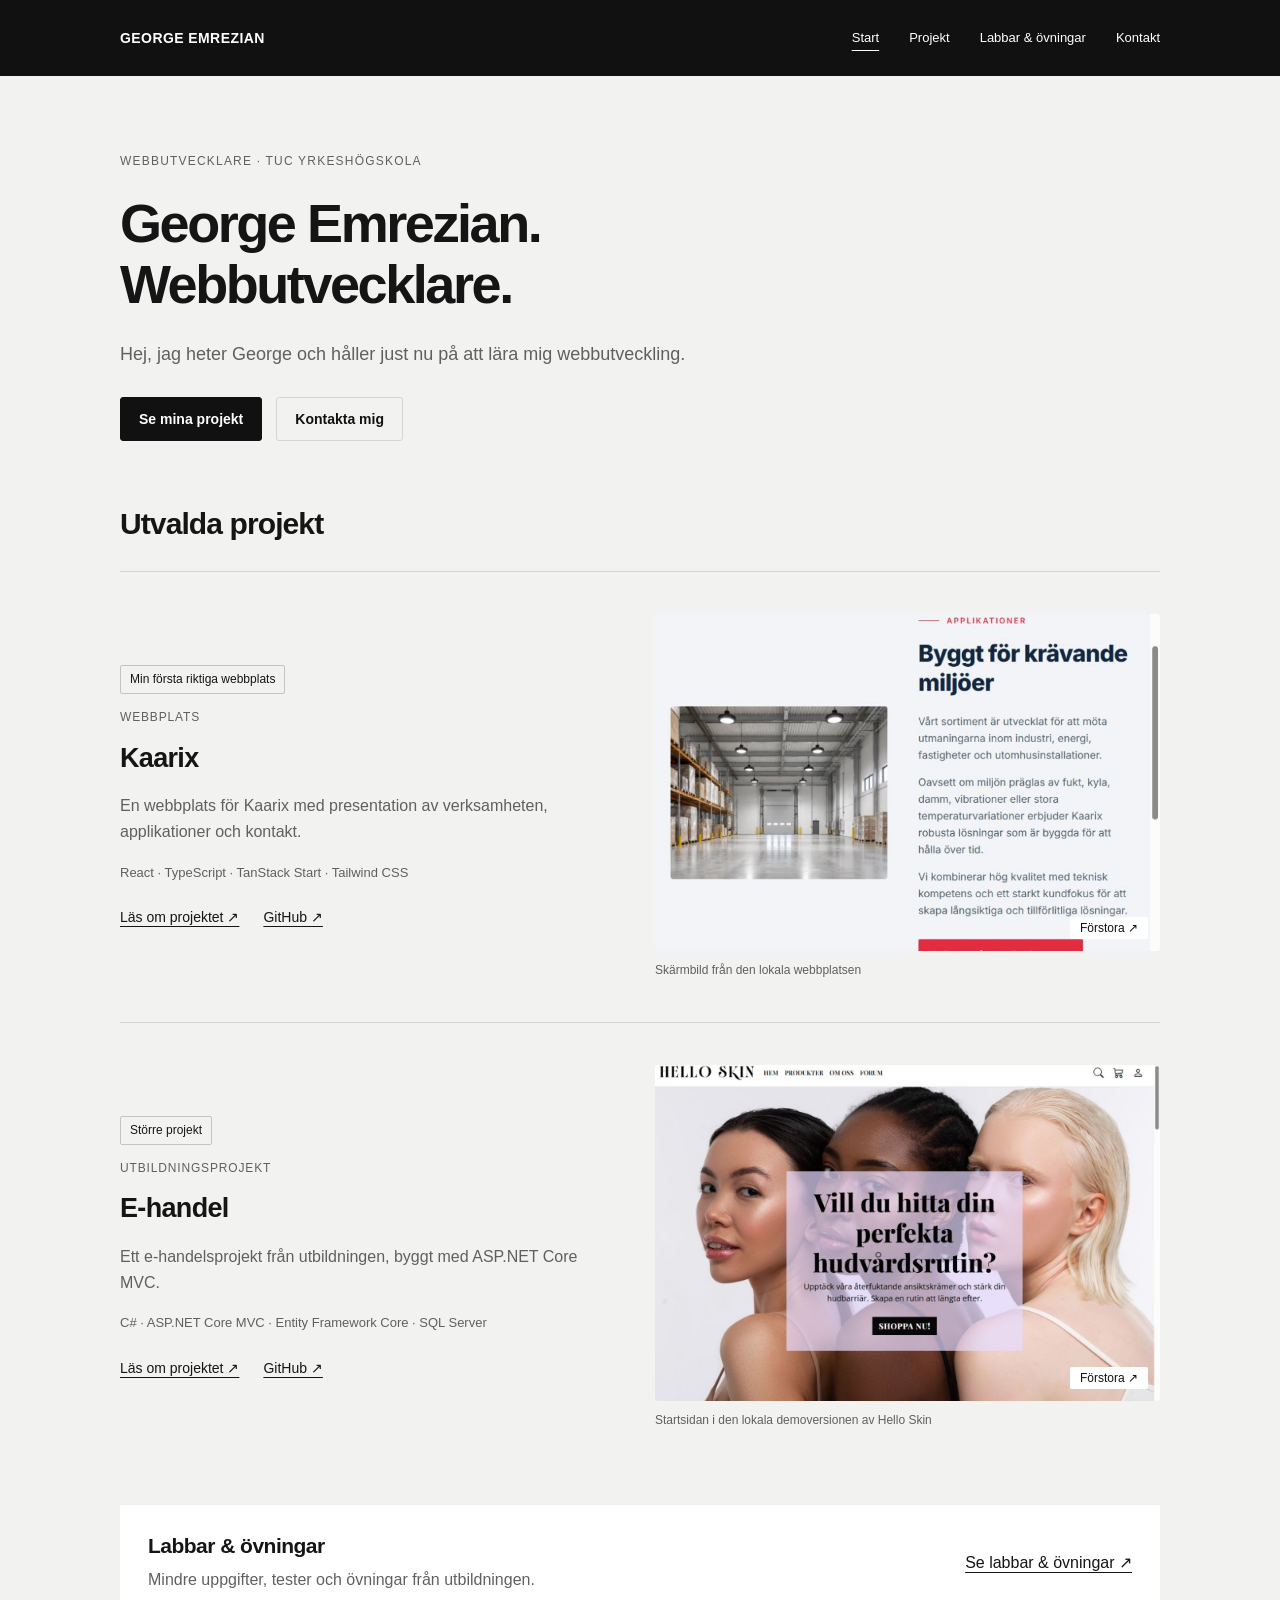
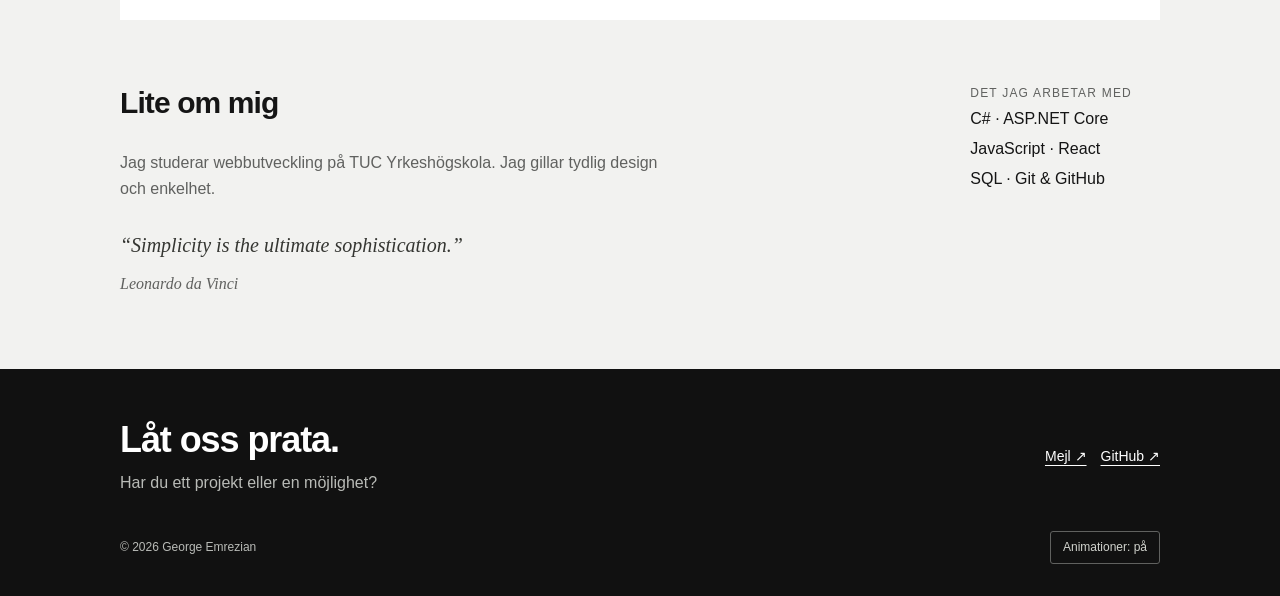
<file: index.html>
<!doctype html>
    <html lang="sv">
      <head>
        <meta charset="utf-8" />
        <meta name="viewport" content="width=device-width,initial-scale=1" />
        <title>Portfolio · George Emrezian</title>
        <meta name="description" content="Hej, jag heter George och håller just nu på att lära mig webbutveckling." />
        <meta name="theme-color" content="#111111" />
        <link rel="icon" href="assets/favicon.svg" type="image/svg+xml" />
        <link rel="stylesheet" href="styles.css" />
        <script src="site.js" defer></script>
      </head>
      <body>
        <a class="skip-link" href="#main">Hoppa till innehåll</a>
        
  <header class="header">
    <div class="wrap nav">
      <a class="brand" href="index.html">GEORGE EMREZIAN</a>
      <button class="menu-toggle" aria-controls="main-nav" aria-expanded="false">Meny</button>
      <nav id="main-nav" class="links" aria-label="Huvudnavigation">
        
              <a href="index.html"  aria-current="page">Start</a>
            
              <a href="projekt.html" >Projekt</a>
            
              <a href="labbar.html" >Labbar & övningar</a>
            
        <a href="#kontakt">Kontakt</a>
      </nav>
    </div>
  </header>

        <main id="main">
  <div class="wrap">
    <section class="hero">
      <p class="eyebrow">Webbutvecklare · TUC Yrkeshögskola</p>
      <h1>
        George Emrezian.
        <br />
        Webbutvecklare.
      </h1>
      <p class="lead">Hej, jag heter George och håller just nu på att lära mig webbutveckling.</p>
      <div class="actions">
        <a class="button" href="projekt.html">Se mina projekt</a>
        <a class="button secondary" href="#kontakt">Kontakta mig</a>
      </div>
    </section>
    <section class="section" aria-labelledby="selected">
      <h2 id="selected">Utvalda projekt</h2>
      
    <article class="project">
      <div>
        <span class="first">Min första riktiga webbplats</span>
        <p class="tag">Webbplats</p>
        <h3><a href="projekt-kaarix.html">Kaarix</a></h3>
        <p>En webbplats för Kaarix med presentation av verksamheten, applikationer och kontakt.</p>
        <p class="tech">React · TypeScript · TanStack Start · Tailwind CSS</p>
        <div class="project-links">
          <a href="projekt-kaarix.html">Läs om projektet ↗</a>
          
                  <a href="https://github.com/GeorgeE2002/Kaarix-website" target="_blank" rel="noopener noreferrer">GitHub ↗</a>
                
        </div>
      </div>
      
        <figure class="project-figure">
          <button
            class="image-button"
            data-image="assets/kaarix-section.jpg"
            data-caption="Skärmbild från den lokala webbplatsen"
            aria-label="Förstora bilden av Kaarix"
          >
            <img
              src="assets/kaarix-section.jpg"
              alt="Skärmbild av Kaarix startsida"
              width="1200"
              height="800"
              loading="lazy"
              decoding="async"
            />
            <span class="enlarge">Förstora ↗</span>
          </button>
          <figcaption>Skärmbild från den lokala webbplatsen</figcaption>
        </figure>
      
    </article>
  
    <article class="project">
      <div>
        <span class="first">Större projekt</span>
        <p class="tag">Utbildningsprojekt</p>
        <h3><a href="projekt-ehandel.html">E-handel</a></h3>
        <p>Ett e-handelsprojekt från utbildningen, byggt med ASP.NET Core MVC.</p>
        <p class="tech">C# · ASP.NET Core MVC · Entity Framework Core · SQL Server</p>
        <div class="project-links">
          <a href="projekt-ehandel.html">Läs om projektet ↗</a>
          
                  <a href="https://github.com/GeorgeE2002/E-handel" target="_blank" rel="noopener noreferrer">GitHub ↗</a>
                
        </div>
      </div>
      
        <figure class="project-figure">
          <button
            class="image-button"
            data-image="assets/ehandel-home.jpg"
            data-caption="Startsidan i den lokala demoversionen av Hello Skin"
            aria-label="Förstora bilden av E-handel"
          >
            <img
              src="assets/ehandel-home.jpg"
              alt="Hello Skin: startsida med introduktion till hudvårdsbutiken"
              width="1200"
              height="800"
              loading="lazy"
              decoding="async"
            />
            <span class="enlarge">Förstora ↗</span>
          </button>
          <figcaption>Startsidan i den lokala demoversionen av Hello Skin</figcaption>
        </figure>
      
    </article>
  
      <div class="category">
        <div>
          <h3>Labbar & övningar</h3>
          <p>Mindre uppgifter, tester och övningar från utbildningen.</p>
        </div>
        <a href="labbar.html">Se labbar & övningar ↗</a>
      </div>
    </section>
    <section class="about">
      <div>
        <h2>Lite om mig</h2>
        <p>Jag studerar webbutveckling på TUC Yrkeshögskola. Jag gillar tydlig design och enkelhet.</p>
        <blockquote class="about-quote">
          <p>“Simplicity is the ultimate sophistication.”</p>
          <cite>Leonardo da Vinci</cite>
        </blockquote>
      </div>
      <div>
        <p class="eyebrow">Det jag arbetar med</p>
        <div class="skills">
          C# · ASP.NET Core
          <br />
          JavaScript · React
          <br />
          SQL · Git & GitHub
        </div>
      </div>
    </section>
  </div>
</main>
        
  <footer class="footer" id="kontakt">
    <div class="wrap">
      <div class="footer-top">
        <div>
          <h2>Låt oss prata.</h2>
          <p>Har du ett projekt eller en möjlighet?</p>
        </div>
        <div class="actions">
          <a href="mailto:georgeemrezianwork@gmail.com">Mejl ↗</a>
          <a href="https://github.com/GeorgeE2002" target="_blank" rel="noopener noreferrer">GitHub ↗</a>
        </div>
      </div>
      <div class="footer-bottom">
        <p class="copyright">© 2026 George Emrezian</p>
        <button
          class="motion-toggle"
          type="button"
          aria-label="Animationer"
          aria-pressed="false"
          hidden
        >
          Animationer: av
        </button>
      </div>
    </div>
  </footer>

  <dialog class="image-viewer" aria-label="Förstorad projektbild">
    <button class="image-close" aria-label="Stäng bild">Stäng</button>
    <img alt="" />
    <p></p>
  </dialog>

      </body>
    </html>
</file>
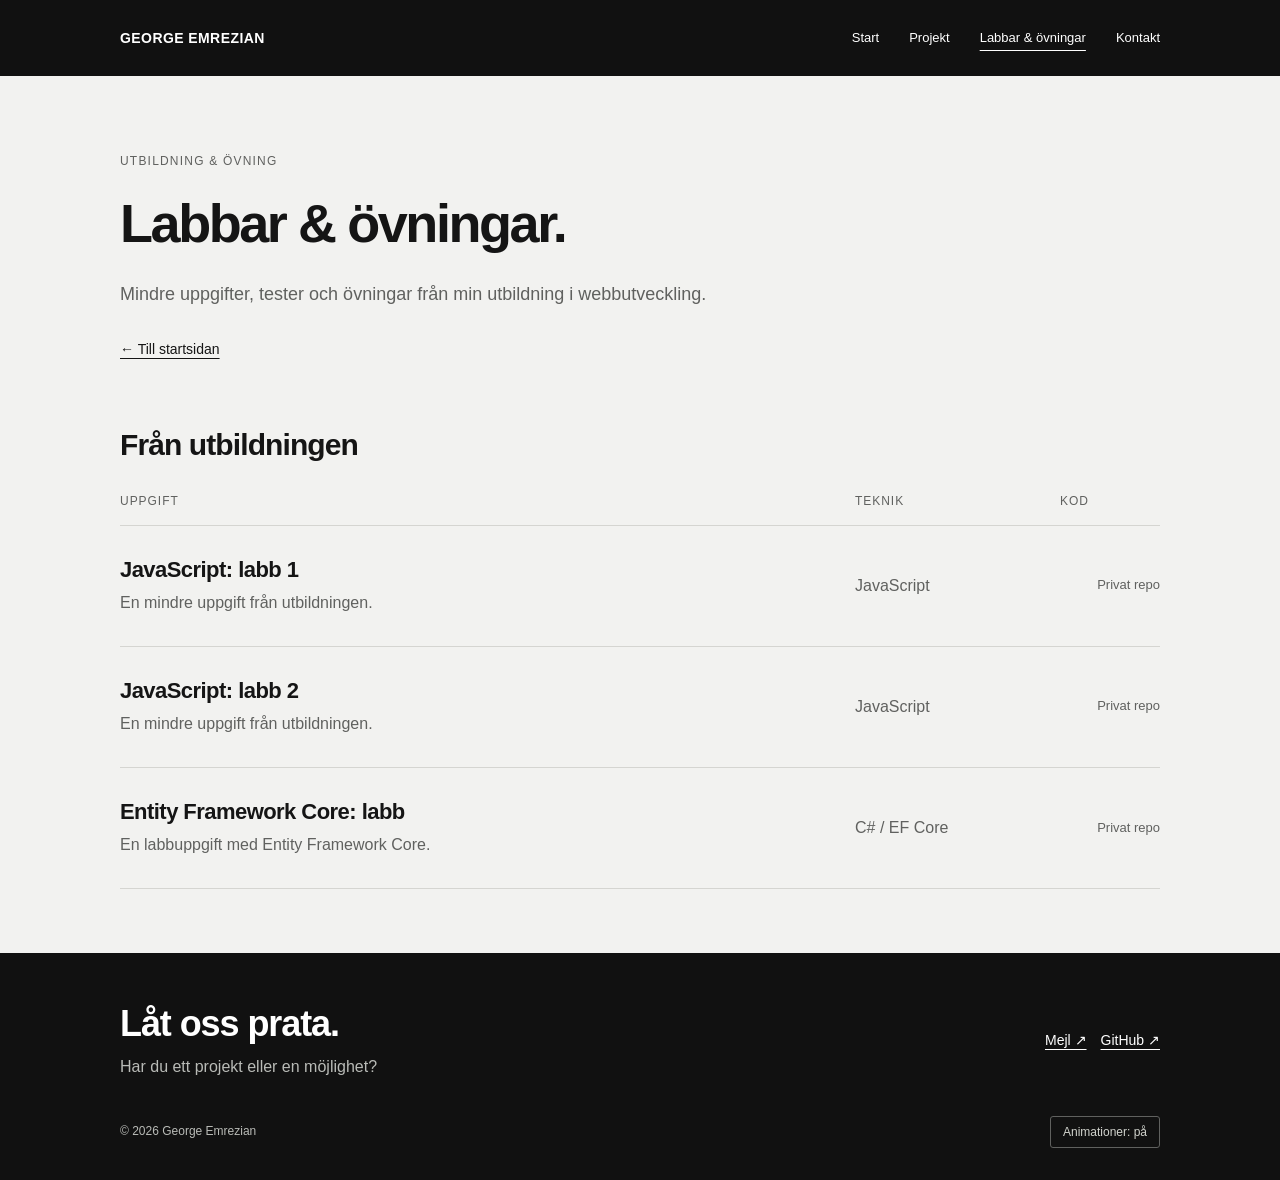
<file: labbar.html>
<!doctype html>
    <html lang="sv">
      <head>
        <meta charset="utf-8" />
        <meta name="viewport" content="width=device-width,initial-scale=1" />
        <title>Labbar &amp; övningar · George Emrezian</title>
        <meta name="description" content="Labbar och övningar från min utbildning i webbutveckling." />
        <meta name="theme-color" content="#111111" />
        <link rel="icon" href="assets/favicon.svg" type="image/svg+xml" />
        <link rel="stylesheet" href="styles.css" />
        <script src="site.js" defer></script>
      </head>
      <body>
        <a class="skip-link" href="#main">Hoppa till innehåll</a>
        
  <header class="header">
    <div class="wrap nav">
      <a class="brand" href="index.html">GEORGE EMREZIAN</a>
      <button class="menu-toggle" aria-controls="main-nav" aria-expanded="false">Meny</button>
      <nav id="main-nav" class="links" aria-label="Huvudnavigation">
        
              <a href="index.html" >Start</a>
            
              <a href="projekt.html" >Projekt</a>
            
              <a href="labbar.html"  aria-current="page">Labbar & övningar</a>
            
        <a href="#kontakt">Kontakt</a>
      </nav>
    </div>
  </header>

        <main id="main">
  <div class="wrap">
    <section class="hero">
      <p class="eyebrow">Utbildning & övning</p>
      <h1>Labbar & övningar.</h1>
      <p class="lead">
        Mindre uppgifter, tester och övningar från min utbildning i webbutveckling.
      </p>
      <a class="back" href="index.html">← Till startsidan</a>
    </section>
    <section class="section" aria-labelledby="education">
      <h2 id="education">Från utbildningen</h2>
      <div class="labhead" aria-hidden="true">
        <span>UPPGIFT</span>
        <span>TEKNIK</span>
        <span>KOD</span>
      </div>
      
            <article class="lab">
              <div>
                <h3>JavaScript: labb 1</h3>
                <p>En mindre uppgift från utbildningen.</p>
              </div>
              <p>JavaScript</p>
              <span class="lab-status">Privat repo</span>
            </article>
          
            <article class="lab">
              <div>
                <h3>JavaScript: labb 2</h3>
                <p>En mindre uppgift från utbildningen.</p>
              </div>
              <p>JavaScript</p>
              <span class="lab-status">Privat repo</span>
            </article>
          
            <article class="lab">
              <div>
                <h3>Entity Framework Core: labb</h3>
                <p>En labbuppgift med Entity Framework Core.</p>
              </div>
              <p>C# / EF Core</p>
              <span class="lab-status">Privat repo</span>
            </article>
          
    </section>
  </div>
</main>
        
  <footer class="footer" id="kontakt">
    <div class="wrap">
      <div class="footer-top">
        <div>
          <h2>Låt oss prata.</h2>
          <p>Har du ett projekt eller en möjlighet?</p>
        </div>
        <div class="actions">
          <a href="mailto:georgeemrezianwork@gmail.com">Mejl ↗</a>
          <a href="https://github.com/GeorgeE2002" target="_blank" rel="noopener noreferrer">GitHub ↗</a>
        </div>
      </div>
      <div class="footer-bottom">
        <p class="copyright">© 2026 George Emrezian</p>
        <button
          class="motion-toggle"
          type="button"
          aria-label="Animationer"
          aria-pressed="false"
          hidden
        >
          Animationer: av
        </button>
      </div>
    </div>
  </footer>

  <dialog class="image-viewer" aria-label="Förstorad projektbild">
    <button class="image-close" aria-label="Stäng bild">Stäng</button>
    <img alt="" />
    <p></p>
  </dialog>

      </body>
    </html>
</file>
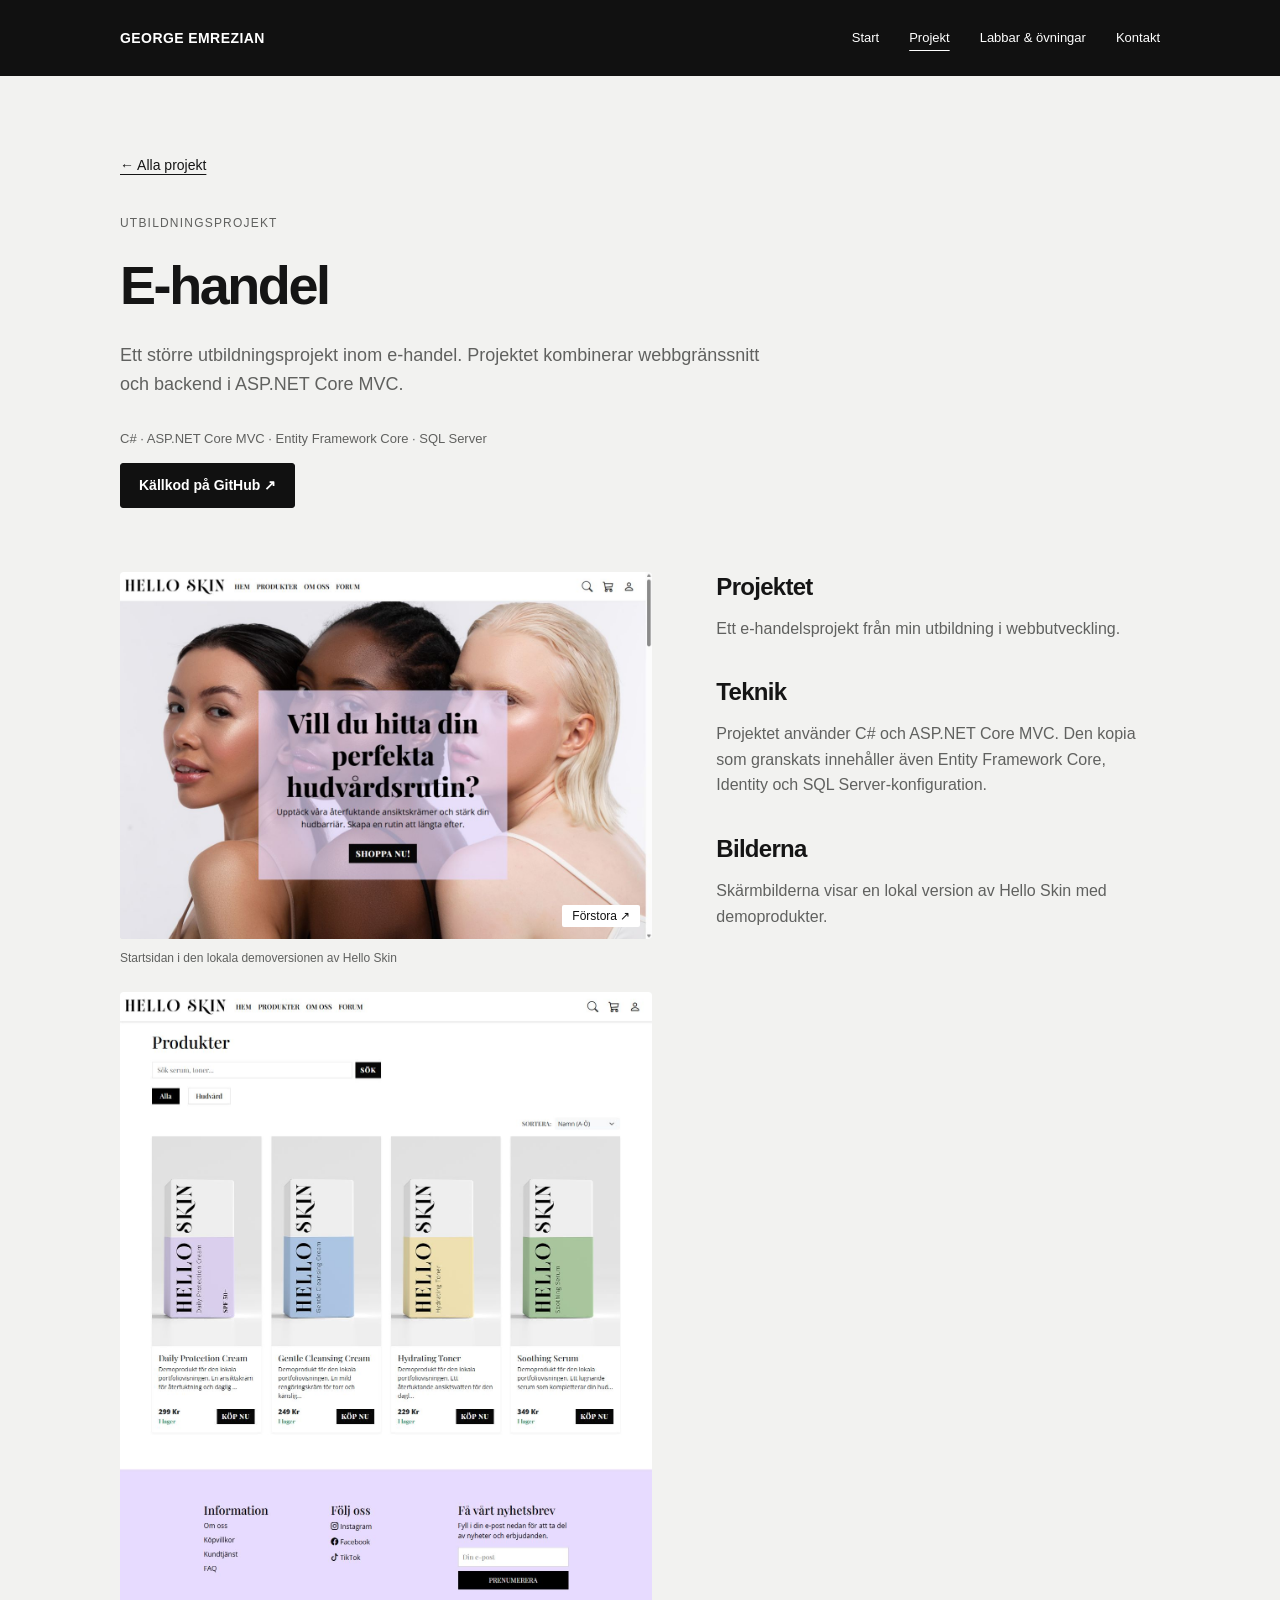
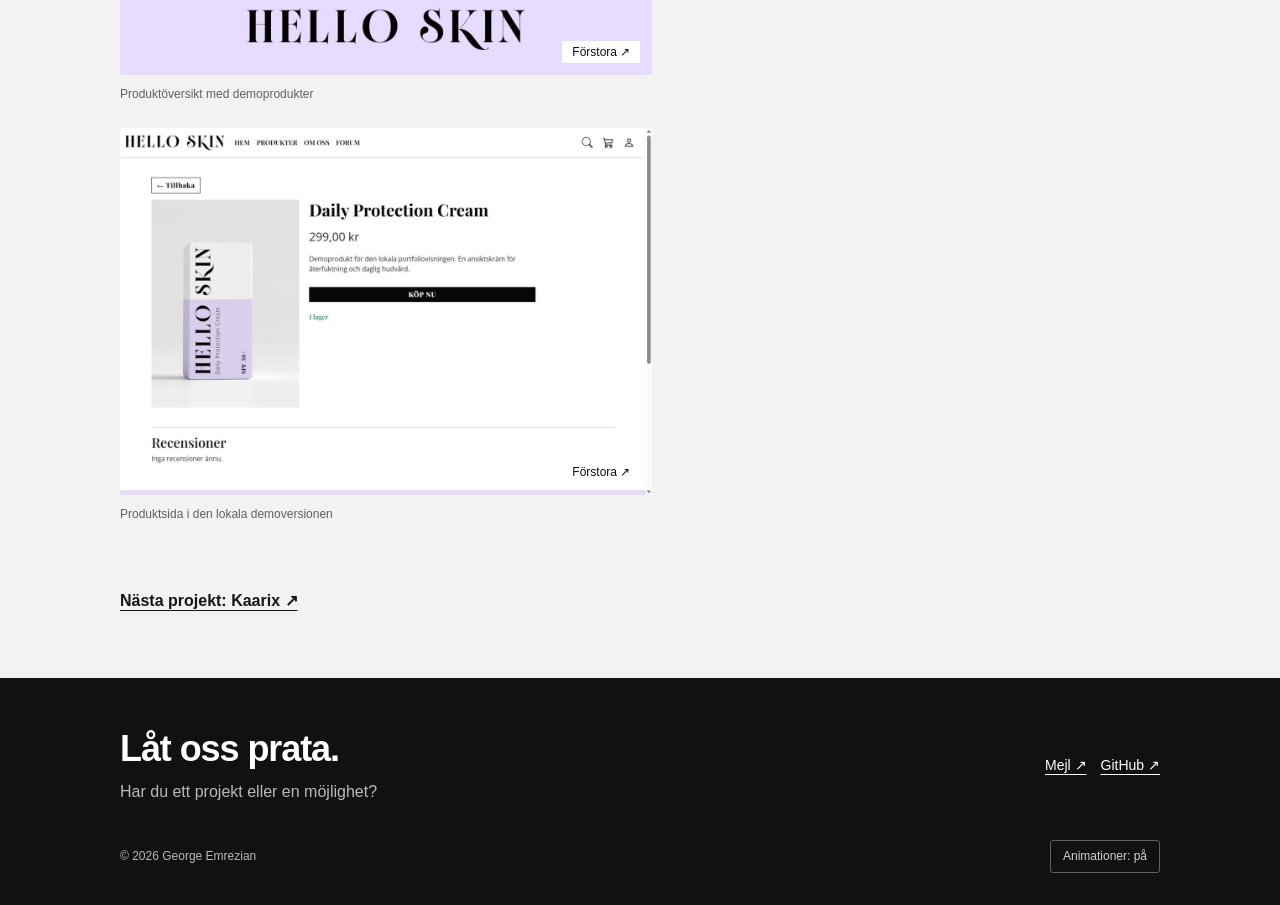
<file: projekt-ehandel.html>
<!doctype html>
    <html lang="sv">
      <head>
        <meta charset="utf-8" />
        <meta name="viewport" content="width=device-width,initial-scale=1" />
        <title>E-handel · George Emrezian</title>
        <meta name="description" content="Ett e-handelsprojekt från utbildningen, byggt med ASP.NET Core MVC." />
        <meta name="theme-color" content="#111111" />
        <link rel="icon" href="assets/favicon.svg" type="image/svg+xml" />
        <link rel="stylesheet" href="styles.css" />
        <script src="site.js" defer></script>
      </head>
      <body>
        <a class="skip-link" href="#main">Hoppa till innehåll</a>
        
  <header class="header">
    <div class="wrap nav">
      <a class="brand" href="index.html">GEORGE EMREZIAN</a>
      <button class="menu-toggle" aria-controls="main-nav" aria-expanded="false">Meny</button>
      <nav id="main-nav" class="links" aria-label="Huvudnavigation">
        
              <a href="index.html" >Start</a>
            
              <a href="projekt.html"  aria-current="page">Projekt</a>
            
              <a href="labbar.html" >Labbar & övningar</a>
            
        <a href="#kontakt">Kontakt</a>
      </nav>
    </div>
  </header>

        <main id="main">
    <div class="wrap">
      <section class="hero">
        <a class="back" href="projekt.html">← Alla projekt</a>
        <p class="eyebrow case-eyebrow">Utbildningsprojekt</p>
        <h1>E-handel</h1>
        <p class="lead">Ett större utbildningsprojekt inom e-handel. Projektet kombinerar webbgränssnitt och backend i ASP.NET Core MVC.</p>
        <p class="tech">C# · ASP.NET Core MVC · Entity Framework Core · SQL Server</p>
        
                <a class="button" href="https://github.com/GeorgeE2002/E-handel" target="_blank" rel="noopener noreferrer">
                  Källkod på GitHub ↗
                </a>
              
      </section>
      <section class="case-layout section" aria-label="Projektpresentation">
        <div class="case-gallery">
          
        <figure class="project-figure">
          <button
            class="image-button"
            data-image="assets/ehandel-home.jpg"
            data-caption="Startsidan i den lokala demoversionen av Hello Skin"
            aria-label="Förstora bilden av E-handel"
          >
            <img
              src="assets/ehandel-home.jpg"
              alt="Hello Skin: startsida med introduktion till hudvårdsbutiken"
              width="1200"
              height="800"
              loading="lazy"
              decoding="async"
            />
            <span class="enlarge">Förstora ↗</span>
          </button>
          <figcaption>Startsidan i den lokala demoversionen av Hello Skin</figcaption>
        </figure>
      
        <figure class="project-figure">
          <button
            class="image-button"
            data-image="assets/ehandel-products.jpg"
            data-caption="Produktöversikt med demoprodukter"
            aria-label="Förstora bilden av E-handel"
          >
            <img
              src="assets/ehandel-products.jpg"
              alt="Hello Skin: produktöversikt med sökning, sortering och fyra demoprodukter"
              width="1200"
              height="800"
              loading="lazy"
              decoding="async"
            />
            <span class="enlarge">Förstora ↗</span>
          </button>
          <figcaption>Produktöversikt med demoprodukter</figcaption>
        </figure>
      
        <figure class="project-figure">
          <button
            class="image-button"
            data-image="assets/ehandel-detail.jpg"
            data-caption="Produktsida i den lokala demoversionen"
            aria-label="Förstora bilden av E-handel"
          >
            <img
              src="assets/ehandel-detail.jpg"
              alt="Hello Skin: produktsida med bild, pris, lagerstatus och recensioner"
              width="1200"
              height="800"
              loading="lazy"
              decoding="async"
            />
            <span class="enlarge">Förstora ↗</span>
          </button>
          <figcaption>Produktsida i den lokala demoversionen</figcaption>
        </figure>
      
        </div>
        <div class="case-copy">
          
                <section>
                  <h2>Projektet</h2>
                  <p>Ett e-handelsprojekt från min utbildning i webbutveckling.</p>
                </section>
              
                <section>
                  <h2>Teknik</h2>
                  <p>Projektet använder C# och ASP.NET Core MVC. Den kopia som granskats innehåller även Entity Framework Core, Identity och SQL Server-konfiguration.</p>
                </section>
              
                <section>
                  <h2>Bilderna</h2>
                  <p>Skärmbilderna visar en lokal version av Hello Skin med demoprodukter.</p>
                </section>
              
        </div>
      </section>
      <div class="next-project">
        <a href="projekt-kaarix.html">
          Nästa projekt: Kaarix ↗
        </a>
      </div>
    </div>
  </main>
        
  <footer class="footer" id="kontakt">
    <div class="wrap">
      <div class="footer-top">
        <div>
          <h2>Låt oss prata.</h2>
          <p>Har du ett projekt eller en möjlighet?</p>
        </div>
        <div class="actions">
          <a href="mailto:georgeemrezianwork@gmail.com">Mejl ↗</a>
          <a href="https://github.com/GeorgeE2002" target="_blank" rel="noopener noreferrer">GitHub ↗</a>
        </div>
      </div>
      <div class="footer-bottom">
        <p class="copyright">© 2026 George Emrezian</p>
        <button
          class="motion-toggle"
          type="button"
          aria-label="Animationer"
          aria-pressed="false"
          hidden
        >
          Animationer: av
        </button>
      </div>
    </div>
  </footer>

  <dialog class="image-viewer" aria-label="Förstorad projektbild">
    <button class="image-close" aria-label="Stäng bild">Stäng</button>
    <img alt="" />
    <p></p>
  </dialog>

      </body>
    </html>
</file>
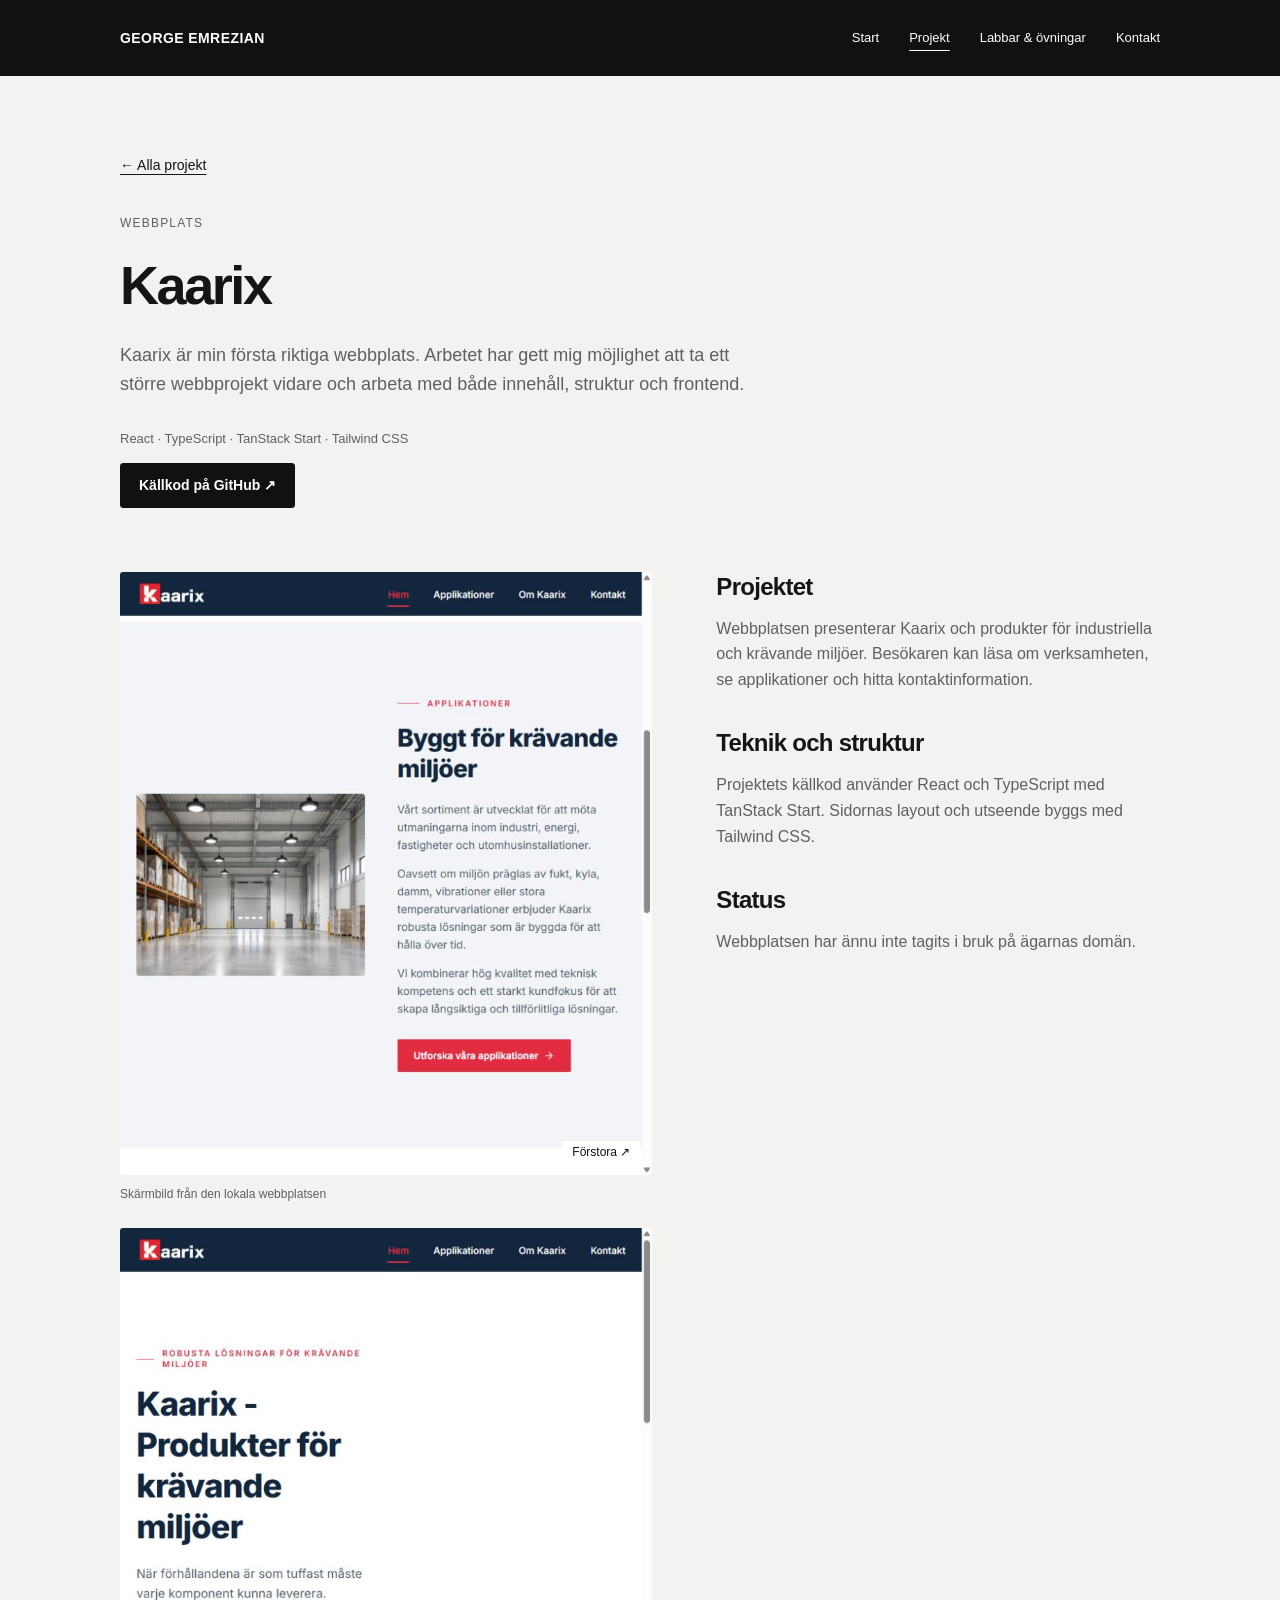
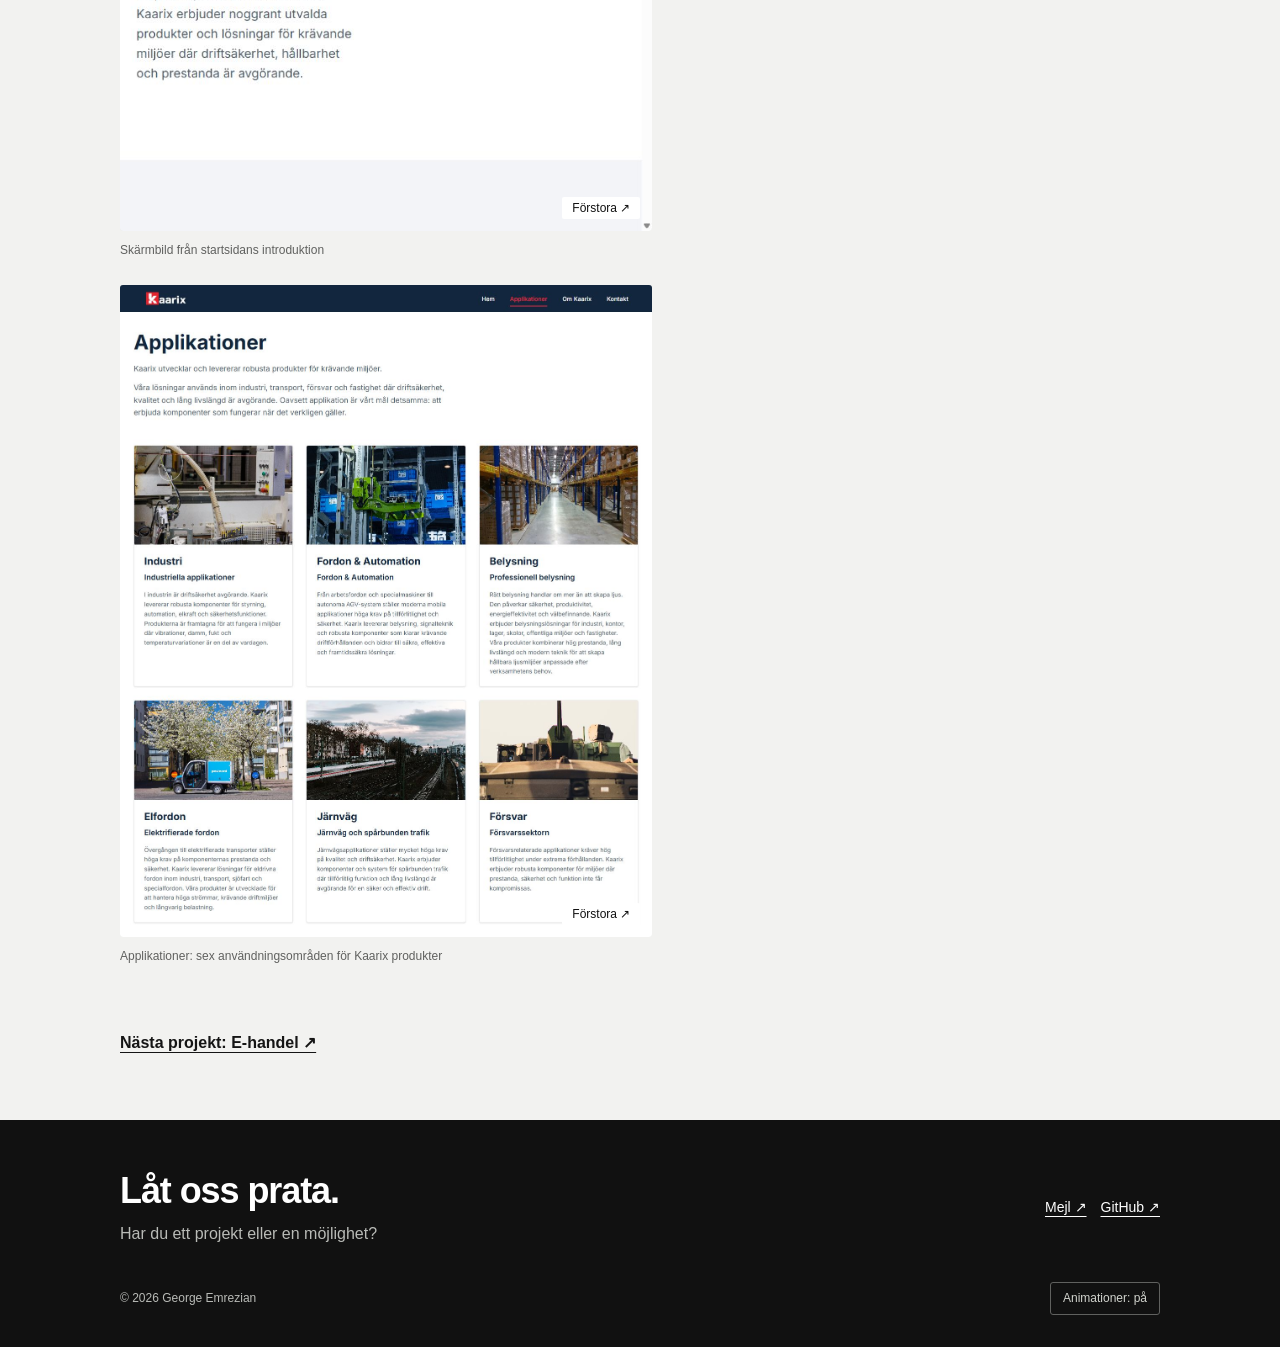
<file: projekt-kaarix.html>
<!doctype html>
    <html lang="sv">
      <head>
        <meta charset="utf-8" />
        <meta name="viewport" content="width=device-width,initial-scale=1" />
        <title>Kaarix · George Emrezian</title>
        <meta name="description" content="En webbplats för Kaarix med presentation av verksamheten, applikationer och kontakt." />
        <meta name="theme-color" content="#111111" />
        <link rel="icon" href="assets/favicon.svg" type="image/svg+xml" />
        <link rel="stylesheet" href="styles.css" />
        <script src="site.js" defer></script>
      </head>
      <body>
        <a class="skip-link" href="#main">Hoppa till innehåll</a>
        
  <header class="header">
    <div class="wrap nav">
      <a class="brand" href="index.html">GEORGE EMREZIAN</a>
      <button class="menu-toggle" aria-controls="main-nav" aria-expanded="false">Meny</button>
      <nav id="main-nav" class="links" aria-label="Huvudnavigation">
        
              <a href="index.html" >Start</a>
            
              <a href="projekt.html"  aria-current="page">Projekt</a>
            
              <a href="labbar.html" >Labbar & övningar</a>
            
        <a href="#kontakt">Kontakt</a>
      </nav>
    </div>
  </header>

        <main id="main">
    <div class="wrap">
      <section class="hero">
        <a class="back" href="projekt.html">← Alla projekt</a>
        <p class="eyebrow case-eyebrow">Webbplats</p>
        <h1>Kaarix</h1>
        <p class="lead">Kaarix är min första riktiga webbplats. Arbetet har gett mig möjlighet att ta ett större webbprojekt vidare och arbeta med både innehåll, struktur och frontend.</p>
        <p class="tech">React · TypeScript · TanStack Start · Tailwind CSS</p>
        
                <a class="button" href="https://github.com/GeorgeE2002/Kaarix-website" target="_blank" rel="noopener noreferrer">
                  Källkod på GitHub ↗
                </a>
              
      </section>
      <section class="case-layout section" aria-label="Projektpresentation">
        <div class="case-gallery">
          
        <figure class="project-figure">
          <button
            class="image-button"
            data-image="assets/kaarix-section.jpg"
            data-caption="Skärmbild från den lokala webbplatsen"
            aria-label="Förstora bilden av Kaarix"
          >
            <img
              src="assets/kaarix-section.jpg"
              alt="Skärmbild av Kaarix startsida"
              width="1200"
              height="800"
              loading="lazy"
              decoding="async"
            />
            <span class="enlarge">Förstora ↗</span>
          </button>
          <figcaption>Skärmbild från den lokala webbplatsen</figcaption>
        </figure>
      
        <figure class="project-figure">
          <button
            class="image-button"
            data-image="assets/kaarix-home.jpg"
            data-caption="Skärmbild från startsidans introduktion"
            aria-label="Förstora bilden av Kaarix"
          >
            <img
              src="assets/kaarix-home.jpg"
              alt="Kaarix: startsidans introduktion"
              width="1200"
              height="800"
              loading="lazy"
              decoding="async"
            />
            <span class="enlarge">Förstora ↗</span>
          </button>
          <figcaption>Skärmbild från startsidans introduktion</figcaption>
        </figure>
      
        <figure class="project-figure">
          <button
            class="image-button"
            data-image="assets/kaarix-applikationer.jpg"
            data-caption="Applikationer: sex användningsområden för Kaarix produkter"
            aria-label="Förstora bilden av Kaarix"
          >
            <img
              src="assets/kaarix-applikationer.jpg"
              alt="Kaarix: sidan Applikationer med sex användningsområden och tillhörande bilder"
              width="1200"
              height="800"
              loading="lazy"
              decoding="async"
            />
            <span class="enlarge">Förstora ↗</span>
          </button>
          <figcaption>Applikationer: sex användningsområden för Kaarix produkter</figcaption>
        </figure>
      
        </div>
        <div class="case-copy">
          
                <section>
                  <h2>Projektet</h2>
                  <p>Webbplatsen presenterar Kaarix och produkter för industriella och krävande miljöer. Besökaren kan läsa om verksamheten, se applikationer och hitta kontaktinformation.</p>
                </section>
              
                <section>
                  <h2>Teknik och struktur</h2>
                  <p>Projektets källkod använder React och TypeScript med TanStack Start. Sidornas layout och utseende byggs med Tailwind CSS.</p>
                </section>
              
                <section>
                  <h2>Status</h2>
                  <p>Webbplatsen har ännu inte tagits i bruk på ägarnas domän.</p>
                </section>
              
        </div>
      </section>
      <div class="next-project">
        <a href="projekt-ehandel.html">
          Nästa projekt: E-handel ↗
        </a>
      </div>
    </div>
  </main>
        
  <footer class="footer" id="kontakt">
    <div class="wrap">
      <div class="footer-top">
        <div>
          <h2>Låt oss prata.</h2>
          <p>Har du ett projekt eller en möjlighet?</p>
        </div>
        <div class="actions">
          <a href="mailto:georgeemrezianwork@gmail.com">Mejl ↗</a>
          <a href="https://github.com/GeorgeE2002" target="_blank" rel="noopener noreferrer">GitHub ↗</a>
        </div>
      </div>
      <div class="footer-bottom">
        <p class="copyright">© 2026 George Emrezian</p>
        <button
          class="motion-toggle"
          type="button"
          aria-label="Animationer"
          aria-pressed="false"
          hidden
        >
          Animationer: av
        </button>
      </div>
    </div>
  </footer>

  <dialog class="image-viewer" aria-label="Förstorad projektbild">
    <button class="image-close" aria-label="Stäng bild">Stäng</button>
    <img alt="" />
    <p></p>
  </dialog>

      </body>
    </html>
</file>
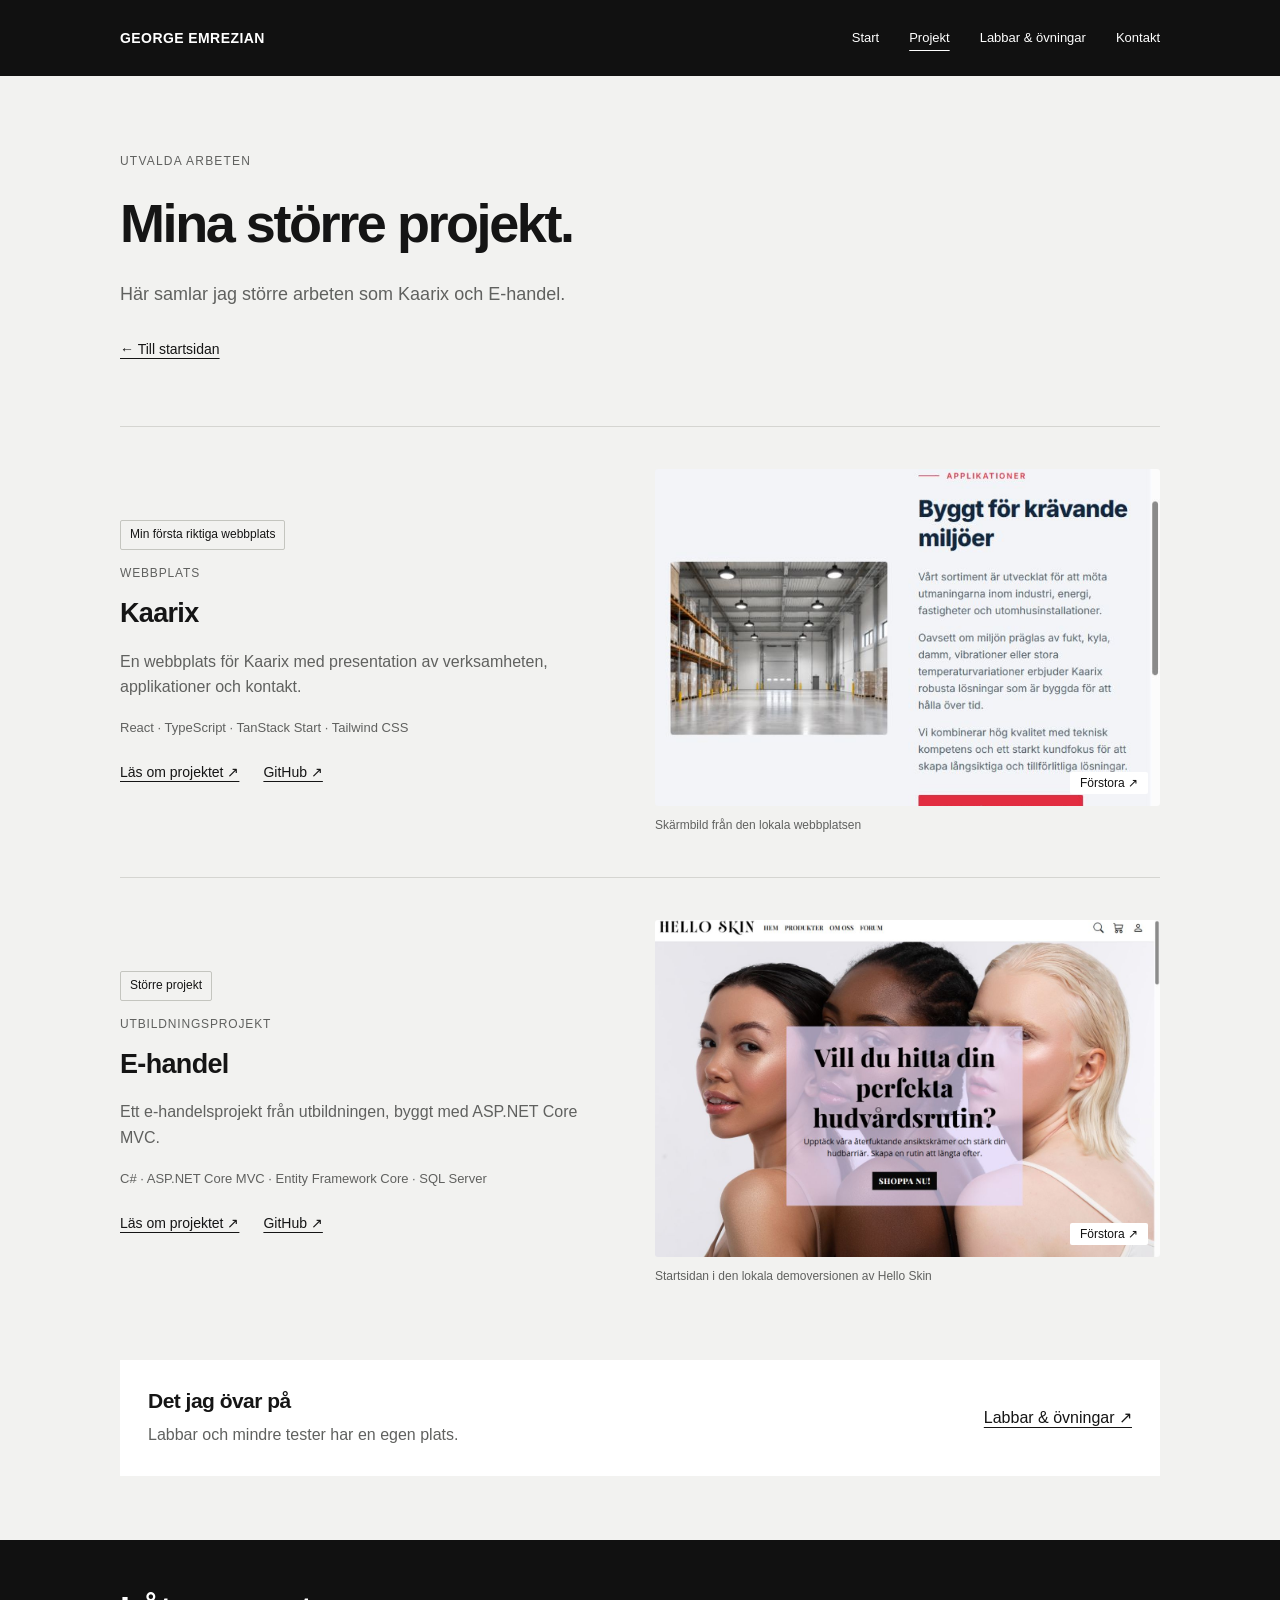
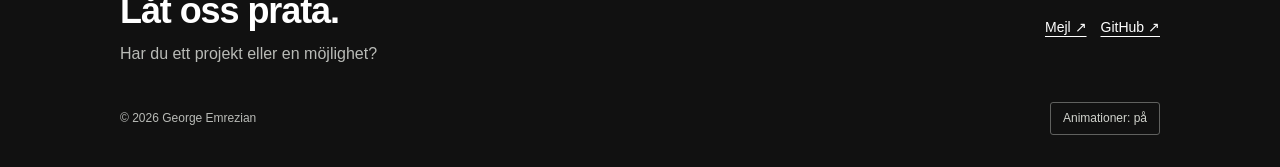
<file: projekt.html>
<!doctype html>
    <html lang="sv">
      <head>
        <meta charset="utf-8" />
        <meta name="viewport" content="width=device-width,initial-scale=1" />
        <title>Projekt · George Emrezian</title>
        <meta name="description" content="Kaarix och E-handel: större projekt inom webbutveckling." />
        <meta name="theme-color" content="#111111" />
        <link rel="icon" href="assets/favicon.svg" type="image/svg+xml" />
        <link rel="stylesheet" href="styles.css" />
        <script src="site.js" defer></script>
      </head>
      <body>
        <a class="skip-link" href="#main">Hoppa till innehåll</a>
        
  <header class="header">
    <div class="wrap nav">
      <a class="brand" href="index.html">GEORGE EMREZIAN</a>
      <button class="menu-toggle" aria-controls="main-nav" aria-expanded="false">Meny</button>
      <nav id="main-nav" class="links" aria-label="Huvudnavigation">
        
              <a href="index.html" >Start</a>
            
              <a href="projekt.html"  aria-current="page">Projekt</a>
            
              <a href="labbar.html" >Labbar & övningar</a>
            
        <a href="#kontakt">Kontakt</a>
      </nav>
    </div>
  </header>

        <main id="main">
  <div class="wrap">
    <section class="hero">
      <p class="eyebrow">Utvalda arbeten</p>
      <h1>Mina större projekt.</h1>
      <p class="lead">Här samlar jag större arbeten som Kaarix och E-handel.</p>
      <a class="back" href="index.html">← Till startsidan</a>
    </section>
    <section class="section" aria-label="Större projekt">
      
    <article class="project">
      <div>
        <span class="first">Min första riktiga webbplats</span>
        <p class="tag">Webbplats</p>
        <h3><a href="projekt-kaarix.html">Kaarix</a></h3>
        <p>En webbplats för Kaarix med presentation av verksamheten, applikationer och kontakt.</p>
        <p class="tech">React · TypeScript · TanStack Start · Tailwind CSS</p>
        <div class="project-links">
          <a href="projekt-kaarix.html">Läs om projektet ↗</a>
          
                  <a href="https://github.com/GeorgeE2002/Kaarix-website" target="_blank" rel="noopener noreferrer">GitHub ↗</a>
                
        </div>
      </div>
      
        <figure class="project-figure">
          <button
            class="image-button"
            data-image="assets/kaarix-section.jpg"
            data-caption="Skärmbild från den lokala webbplatsen"
            aria-label="Förstora bilden av Kaarix"
          >
            <img
              src="assets/kaarix-section.jpg"
              alt="Skärmbild av Kaarix startsida"
              width="1200"
              height="800"
              loading="lazy"
              decoding="async"
            />
            <span class="enlarge">Förstora ↗</span>
          </button>
          <figcaption>Skärmbild från den lokala webbplatsen</figcaption>
        </figure>
      
    </article>
  
    <article class="project">
      <div>
        <span class="first">Större projekt</span>
        <p class="tag">Utbildningsprojekt</p>
        <h3><a href="projekt-ehandel.html">E-handel</a></h3>
        <p>Ett e-handelsprojekt från utbildningen, byggt med ASP.NET Core MVC.</p>
        <p class="tech">C# · ASP.NET Core MVC · Entity Framework Core · SQL Server</p>
        <div class="project-links">
          <a href="projekt-ehandel.html">Läs om projektet ↗</a>
          
                  <a href="https://github.com/GeorgeE2002/E-handel" target="_blank" rel="noopener noreferrer">GitHub ↗</a>
                
        </div>
      </div>
      
        <figure class="project-figure">
          <button
            class="image-button"
            data-image="assets/ehandel-home.jpg"
            data-caption="Startsidan i den lokala demoversionen av Hello Skin"
            aria-label="Förstora bilden av E-handel"
          >
            <img
              src="assets/ehandel-home.jpg"
              alt="Hello Skin: startsida med introduktion till hudvårdsbutiken"
              width="1200"
              height="800"
              loading="lazy"
              decoding="async"
            />
            <span class="enlarge">Förstora ↗</span>
          </button>
          <figcaption>Startsidan i den lokala demoversionen av Hello Skin</figcaption>
        </figure>
      
    </article>
  
      <div class="category">
        <div>
          <h3>Det jag övar på</h3>
          <p>Labbar och mindre tester har en egen plats.</p>
        </div>
        <a href="labbar.html">Labbar & övningar ↗</a>
      </div>
    </section>
  </div>
</main>
        
  <footer class="footer" id="kontakt">
    <div class="wrap">
      <div class="footer-top">
        <div>
          <h2>Låt oss prata.</h2>
          <p>Har du ett projekt eller en möjlighet?</p>
        </div>
        <div class="actions">
          <a href="mailto:georgeemrezianwork@gmail.com">Mejl ↗</a>
          <a href="https://github.com/GeorgeE2002" target="_blank" rel="noopener noreferrer">GitHub ↗</a>
        </div>
      </div>
      <div class="footer-bottom">
        <p class="copyright">© 2026 George Emrezian</p>
        <button
          class="motion-toggle"
          type="button"
          aria-label="Animationer"
          aria-pressed="false"
          hidden
        >
          Animationer: av
        </button>
      </div>
    </div>
  </footer>

  <dialog class="image-viewer" aria-label="Förstorad projektbild">
    <button class="image-close" aria-label="Stäng bild">Stäng</button>
    <img alt="" />
    <p></p>
  </dialog>

      </body>
    </html>
</file>
<file: styles.css>
* {
  box-sizing: border-box;
}

html {
  scroll-behavior: auto;
}

body {
  margin: 0;
  background: #f2f2f0;
  color: #151515;
  font-family: 'Segoe UI', Arial, sans-serif;
  font-size: 16px;
  line-height: 1.6;
}

a {
  color: inherit;
  text-underline-offset: 4px;
}

a:focus-visible,
button:focus-visible,
summary:focus-visible {
  outline: 3px solid #676c57;
  outline-offset: 5px;
}

.wrap {
  max-width: 1120px;
  margin: auto;
  padding: 0 40px;
}

.header {
  background: #111;
  color: #fff;
}

.nav {
  display: flex;
  align-items: center;
  justify-content: space-between;
  min-height: 76px;
  gap: 28px;
}

.brand {
  font-size: 14px;
  font-weight: 700;
  letter-spacing: 0.03em;
  text-decoration: none;
}

.links {
  display: flex;
  gap: 30px;
  align-items: center;
}

.links a {
  font-size: 13px;
  text-decoration: none;
  padding: 15px 0;
}

.links a[aria-current='page'] {
  text-decoration: underline;
  text-underline-offset: 8px;
}

.hero {
  padding: 76px 0 64px;
}

.eyebrow {
  font-size: 12px;
  letter-spacing: 0.1em;
  text-transform: uppercase;
  color: #60615f;
  margin: 0 0 22px;
}

h1 {
  font-size: clamp(36px, 4.3vw, 54px);
  line-height: 1.12;
  letter-spacing: -0.045em;
  margin: 0 0 26px;
  max-width: 850px;
}

h2 {
  font-size: 30px;
  line-height: 1.25;
  letter-spacing: -0.03em;
  margin: 0 0 28px;
}

h3 {
  font-size: 27px;
  line-height: 1.25;
  letter-spacing: -0.025em;
  margin: 0 0 18px;
}

.lead {
  max-width: 660px;
  color: #60615f;
  margin: 0 0 28px;
  font-size: 18px;
}

.actions {
  display: flex;
  flex-wrap: wrap;
  gap: 14px;
  align-items: center;
}

.button {
  display: inline-block;
  padding: 10px 18px;
  background: #111;
  color: white;
  border: 1px solid #111;
  border-radius: 3px;
  font-size: 14px;
  text-decoration: none;
  font-weight: 600;
}

.button.secondary {
  background: transparent;
  color: #111;
  border-color: #d5d5d1;
}

.section {
  padding: 0 0 64px;
}

.project {
  display: grid;
  grid-template-columns: 1fr 1.05fr;
  gap: 54px;
  align-items: center;
  padding: 42px 0;
  border-top: 1px solid #d5d5d1;
}

.project:last-child {
  border-bottom: 1px solid #d5d5d1;
}

.project p {
  color: #60615f;
  max-width: 480px;
}

.tag {
  font-size: 12px;
  letter-spacing: 0.07em;
  text-transform: uppercase;
  margin: 0 0 14px;
  color: #60615f;
}

.first {
  font-size: 12px;
  display: inline-block;
  border: 1px solid #c4c5bf;
  border-radius: 2px;
  padding: 4px 9px;
  margin: 0 0 14px;
}

.preview {
  background: #e2e4de;
  padding: 26px;
  margin: 0;
  min-width: 0;
}

.browser {
  background: white;
  border: 1px solid #d3d5cd;
  border-radius: 4px;
  overflow: hidden;
}

.chrome {
  background: #f6f6f3;
  border-bottom: 1px solid #e5e5e0;
  padding: 7px 11px;
  font-size: 10px;
  color: #85867e;
  letter-spacing: 3px;
}

.sample {
  padding: 20px 22px;
  min-height: 150px;
}

.sample-nav {
  display: flex;
  justify-content: space-between;
  gap: 10px;
  align-items: center;
  font-size: 10px;
}

.sample-nav strong {
  font-size: 13px;
}

.sample-title {
  font-weight: 700;
  font-size: 23px;
  line-height: 1.2;
  letter-spacing: -0.02em;
  margin: 26px 0 20px;
}

.sample-tiles {
  display: grid;
  grid-template-columns: repeat(3, 1fr);
  gap: 10px;
}

.sample-tile {
  height: 48px;
  background: #e0e3da;
}

.sample-tile:nth-child(2) {
  background: #252921;
}

.figcaption {
  font-size: 11px;
  color: #60615f;
  margin: 10px 0 0;
}

.mini-label {
  font-size: 10px;
  text-transform: uppercase;
  letter-spacing: 0.1em;
}

.more {
  font-size: 14px;
  margin-top: 18px;
}

.more summary {
  font-weight: 600;
  cursor: pointer;
  width: max-content;
  max-width: 100%;
  list-style-position: inside;
}

.more p {
  margin-bottom: 0;
}

.project-links {
  display: flex;
  gap: 24px;
  font-size: 14px;
  margin-top: 22px;
}

.category {
  background: white;
  padding: 28px;
  display: flex;
  align-items: center;
  justify-content: space-between;
  gap: 32px;
  margin: 32px 0 0;
}

.category p {
  margin: 0;
  color: #60615f;
}

.category h3 {
  font-size: 21px;
  margin: 0 0 8px;
}

.about {
  display: grid;
  grid-template-columns: 1.4fr 1fr;
  gap: 72px;
  padding: 0 0 72px;
}

.about p {
  color: #60615f;
  margin: 0;
  max-width: 570px;
}

.about > div:last-child {
  justify-self: end;
  margin-right: 28px;
}

.about-quote {
  margin: 28px 0 0;
  font-family: Georgia, 'Times New Roman', serif;
  font-style: italic;
}

.about .about-quote p {
  color: #353632;
  font-size: 20px;
  line-height: 1.6;
}

.about-quote cite {
  display: block;
  margin-top: 10px;
  color: #60615f;
  font-size: 16px;
  font-style: italic;
}

.skills {
  font-size: 16px;
  line-height: 1.9;
}

.footer {
  background: #111;
  color: white;
  padding: 48px 0 32px;
}

.footer-top {
  display: flex;
  justify-content: space-between;
  align-items: center;
  gap: 32px;
}

.footer h2 {
  font-size: 36px;
  margin: 0 0 8px;
}

.footer p {
  color: #b9bbb7;
  margin: 0;
}

.footer a {
  font-size: 14px;
}

.copyright {
  font-size: 12px;
}

.footer-bottom {
  display: flex;
  align-items: center;
  justify-content: space-between;
  flex-wrap: wrap;
  gap: 16px;
  margin-top: 36px;
}

.motion-toggle {
  padding: 7px 12px;
  border: 1px solid #60615f;
  border-radius: 3px;
  background: transparent;
  color: #d1d3cd;
  font: inherit;
  font-size: 12px;
  line-height: 1.4;
  cursor: pointer;
}

.motion-toggle:hover {
  border-color: #d1d3cd;
  color: #fff;
}

.back {
  font-size: 14px;
}

.labhead,
.lab {
  display: grid;
  grid-template-columns: 1fr 180px 100px;
  gap: 25px;
  align-items: center;
}

.labhead {
  font-size: 12px;
  color: #60615f;
  letter-spacing: 0.08em;
  margin-top: 24px;
  padding: 0 0 14px;
}

.lab {
  padding: 30px 0;
  border-top: 1px solid #d5d5d1;
}

.lab h3 {
  font-size: 22px;
  margin: 0 0 7px;
}

.lab p {
  color: #60615f;
  margin: 0;
}

.lab > a {
  font-size: 14px;
  justify-self: end;
}

.lab-status {
  justify-self: end;
  color: #60615f;
  font-size: 13px;
}

.lab:last-child {
  border-bottom: 1px solid #d5d5d1;
}

.learning {
  padding: 26px;
  background: white;
  margin-top: 32px;
}

.learning h3 {
  font-size: 21px;
  margin: 0 0 10px;
}

.learning p {
  color: #60615f;
  margin: 0;
}

@media (max-width: 720px) {
  .wrap {
    padding: 0 24px;
  }
  .nav {
    min-height: 76px;
    gap: 20px;
    flex-wrap: wrap;
    padding-top: 15px;
    padding-bottom: 15px;
  }
  .brand {
    font-size: 12px;
  }
  .links {
    gap: 20px;
    flex-wrap: wrap;
  }
  .links a {
    font-size: 12px;
    padding: 5px 0;
  }
  .hero {
    padding: 48px 0;
  }
  .lead {
    font-size: 16px;
  }
  .project {
    grid-template-columns: 1fr;
    gap: 24px;
    padding: 32px 0;
  }
  .project .preview {
    grid-row: 1;
  }
  .preview {
    padding: 20px;
  }
  .sample {
    padding: 18px;
    min-height: 140px;
  }
  .sample-title {
    font-size: 21px;
  }
  .about {
    grid-template-columns: 1fr;
    gap: 28px;
    padding-bottom: 48px;
  }
  .about > div:last-child {
    justify-self: start;
    margin-right: 0;
  }
  .category,
  .footer-top {
    align-items: flex-start;
    flex-direction: column;
    gap: 20px;
  }
  .category {
    padding: 24px;
  }
  .labhead {
    display: none;
  }
  .lab {
    grid-template-columns: 1fr auto;
    gap: 14px;
  }
  .lab > div:first-child {
    grid-column: 1/-1;
  }
  .lab > a {
    justify-self: end;
  }
  .section {
    padding-bottom: 48px;
  }
  .footer {
    padding-top: 36px;
  }
  .footer h2 {
    font-size: 30px;
  }
}

/* Functional portfolio additions */
:root {
  color-scheme: light;
}

body {
  font-family: 'DM Sans', 'Segoe UI', Arial, sans-serif;
}

h3 > a {
  text-decoration: none;
}

.skip-link {
  position: absolute;
  top: -100px;
  left: 16px;
  background: #111;
  color: #fff;
  padding: 12px 18px;
  z-index: 10;
}

.skip-link:focus {
  top: 12px;
}

.menu-toggle {
  display: none;
}

.tech {
  font-size: 13px;
  color: #60615f;
  line-height: 1.8;
}

.project-figure {
  margin: 0;
  min-width: 0;
}

.image-button {
  display: block;
  position: relative;
  width: 100%;
  padding: 0;
  border: 0;
  background: #e3e5df;
  color: #111;
  cursor: zoom-in;
  overflow: hidden;
  border-radius: 3px;
}

.image-button > img {
  display: block;
  width: 100%;
  height: auto;
  aspect-ratio: 3/2;
  object-fit: cover;
}

.enlarge {
  position: absolute;
  right: 12px;
  bottom: 12px;
  background: #fff;
  color: #111;
  border-radius: 2px;
  padding: 4px 10px;
  font-size: 12px;
}

.project-figure figcaption {
  font-size: 12px;
  color: #60615f;
  margin-top: 10px;
}

.project-placeholder {
  min-height: 260px;
  display: flex;
  flex-direction: column;
  align-items: center;
  justify-content: center;
  gap: 10px;
  background: #e4e5e0;
  border-radius: 3px;
  color: #60615f;
}

.project-placeholder strong {
  font-size: 28px;
  color: #111;
}

.placeholder-mark {
  font-family: monospace;
  font-size: 30px;
  letter-spacing: -0.1em;
  color: #85877f;
}

.lab > a small {
  display: block;
  color: #60615f;
  font-size: 11px;
}

.case-eyebrow {
  margin-top: 36px;
}

.case-layout {
  display: grid;
  grid-template-columns: 1.2fr 1fr;
  align-items: start;
  gap: 64px;
}

.case-copy section {
  margin-bottom: 36px;
}

.case-copy h2 {
  font-size: 24px;
  margin: 0 0 14px;
}

.case-copy p {
  color: #60615f;
  margin: 0;
}

.next-project {
  padding: 0 0 64px;
  font-weight: 600;
}

.image-viewer {
  max-width: min(1100px, 94vw);
  max-height: 94vh;
  padding: 18px;
  border: 0;
  border-radius: 4px;
  background: #f2f2f0;
  color: #111;
  overflow: auto;
}

.image-viewer::backdrop {
  background: rgb(0 0 0 / 75%);
}

.image-viewer img {
  display: block;
  max-width: 100%;
  max-height: 76vh;
  object-fit: contain;
  margin: auto;
}

.image-viewer p {
  font-size: 14px;
  margin: 12px 0 0;
}

.image-close {
  display: block;
  margin: 0 0 12px auto;
  padding: 8px 14px;
  background: #111;
  color: white;
  border: 0;
  border-radius: 2px;
  cursor: pointer;
  font: inherit;
  font-size: 14px;
}

@media (max-width: 720px) {
  .nav {
    position: relative;
    min-height: 70px;
    padding-top: 18px;
    padding-bottom: 18px;
  }
  .menu-toggle {
    display: block;
    background: transparent;
    color: #fff;
    border: 1px solid #666;
    border-radius: 2px;
    padding: 8px 12px;
    font: inherit;
    font-size: 13px;
  }
  .links {
    width: 100%;
    display: flex;
    gap: 20px;
  }
  .js-ready .links {
    display: none;
  }
  .js-ready .links.is-open {
    display: flex;
  }
  .links a {
    padding: 10px 0;
  }
  .case-layout {
    grid-template-columns: 1fr;
    gap: 36px;
  }
  .project-placeholder {
    min-height: 220px;
  }
  .image-button > img {
    aspect-ratio: 3/2;
  }
  .category a {
    min-height: 44px;
    display: flex;
    align-items: center;
  }
  .project-links a {
    padding: 8px 0;
  }
  .image-viewer {
    padding: 12px;
  }
  .image-viewer img {
    max-height: 72vh;
  }
}

.case-gallery {
  display: grid;
  gap: 24px;
}

.case-gallery .image-button > img {
  aspect-ratio: auto;
  object-fit: contain;
}

@media (max-width: 720px) {
  .project .project-figure {
    grid-row: 1;
  }
}

/* A little movement, with a quiet default for reduced-motion visitors. */
.links a {
  position: relative;
}

.links a:not([aria-current='page'])::after {
  content: '';
  position: absolute;
  right: 0;
  bottom: 10px;
  left: 0;
  height: 1px;
  background: currentColor;
  transform: scaleX(0);
  transform-origin: left;
}

.links a:focus-visible::after {
  transform: scaleX(1);
}

@media (hover: hover) and (pointer: fine) {
  .button:hover,
  .image-close:hover {
    background: #30332c;
    border-color: #30332c;
    box-shadow: 0 6px 16px rgb(0 0 0 / 12%);
  }

  .button.secondary:hover {
    background: #fff;
    border-color: #a3a59a;
  }

  .image-button:hover {
    box-shadow: 0 10px 24px rgb(0 0 0 / 12%);
  }

  .image-button:hover .enlarge {
    background: #111;
    color: #fff;
  }

  .category:hover {
    box-shadow: 0 8px 22px rgb(0 0 0 / 5%);
  }

  .links a:hover::after {
    transform: scaleX(1);
  }
}

.motion-enabled {
  scroll-behavior: smooth;
}

.motion-enabled .button,
.motion-enabled .image-button,
.motion-enabled .image-close,
.motion-enabled .menu-toggle,
.motion-enabled .category {
  transition:
    transform 220ms ease,
    box-shadow 220ms ease,
    background-color 180ms ease,
    border-color 180ms ease;
}

.motion-enabled .project .image-button > img {
  transition: transform 420ms cubic-bezier(0.22, 1, 0.36, 1);
}

.motion-enabled .enlarge {
  transition:
    background-color 180ms ease,
    color 180ms ease;
}

.motion-enabled .project-links a,
.motion-enabled .category a,
.motion-enabled .back,
.motion-enabled .next-project a,
.motion-enabled .footer a {
  transition: text-underline-offset 180ms ease;
}

.motion-enabled .links a:not([aria-current='page'])::after {
  transition: transform 200ms ease;
}

.motion-enabled .image-viewer[open] {
  animation: viewer-enter 220ms cubic-bezier(0.22, 1, 0.36, 1);
}

.motion-enabled .image-viewer[open]::backdrop {
  animation: backdrop-enter 220ms ease-out;
}

.motion-enabled .links.is-open {
  animation: menu-enter 200ms ease-out;
}

@media (hover: hover) and (pointer: fine) {
  .motion-enabled .button:hover,
  .motion-enabled .image-close:hover {
    transform: translateY(-2px);
  }

  .motion-enabled .image-button:hover {
    transform: translateY(-3px);
  }

  .motion-enabled .project .image-button:hover > img {
    transform: scale(1.025);
  }

  .motion-enabled .category:hover {
    transform: translateY(-2px);
  }

  .motion-enabled .project-links a:hover,
  .motion-enabled .category a:hover,
  .motion-enabled .back:hover,
  .motion-enabled .next-project a:hover,
  .motion-enabled .footer a:hover {
    text-underline-offset: 7px;
  }
}

@keyframes viewer-enter {
  from {
    opacity: 0;
    transform: translateY(10px) scale(0.985);
  }
  to {
    opacity: 1;
    transform: translateY(0) scale(1);
  }
}

@keyframes backdrop-enter {
  from {
    opacity: 0;
  }
  to {
    opacity: 1;
  }
}

@keyframes menu-enter {
  from {
    opacity: 0;
    transform: translateY(-4px);
  }
  to {
    opacity: 1;
    transform: translateY(0);
  }
}
</file>
